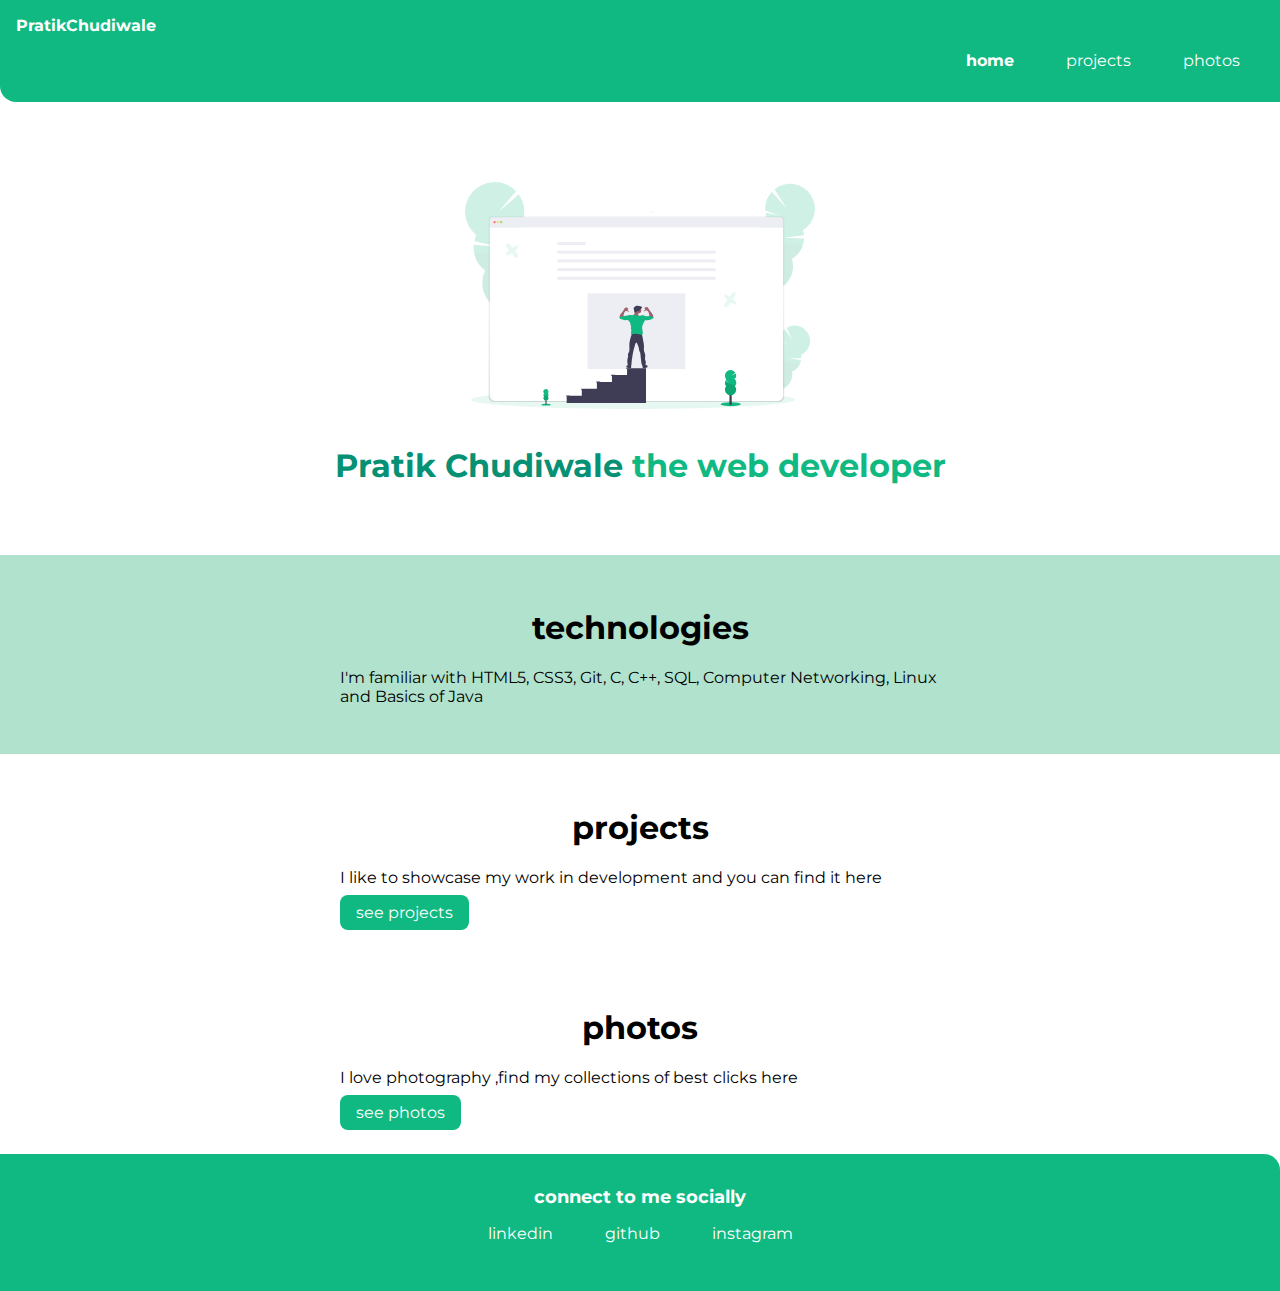
<file: index.html>
<!DOCTYPE html>
<html lang="en">
<head>
    <meta charset="UTF-8">
    <meta http-equiv="X-UA-Compatible" content="IE=edge">
    <meta name="viewport" content="width=device-width, initial-scale=1.0">
    <title>home | Pratik Chudiwale</title>
    <link href="style.css" rel="stylesheet" />
</head>
<body>
    <nav class ="navigation container">
        <div class ="nav-brand">PratikChudiwale</div>
        <ul class="list-non-bullet nav-pills">
            <li class="list-item-inline">
                <a class="link link-active" href="/">home</a>
            </li>
            <li class="list-item-inline">
                <a class="link" href="/projects.html">projects</a>
            </li>
            <li class="list-item-inline">
                <a class="link" href="/photos.html">photos</a>
            </li>
        </ul>
    </nav>
    <header class="hero">
        <img class="hero-img" src="images/hero-image.svg" />
        <h1 class = "hero-heading">Pratik Chudiwale <span style="color: var(--primary-color);">the web developer</span> </h1>

    </header>

    <section class="section ow">
        <div class ="container container-center"> <h1>technologies</h1>
            <p>I'm familiar with HTML5, CSS3, Git, C, C++, SQL, Computer Networking, Linux and Basics of Java</p></div>
       
    </section>
    <section class="section">
        <div class="container container-center" >
            <h1>projects</h1>
            <p>I like to showcase my work in development and you can find it here</p>
            <a class="link link-primary" href="/projects.html">see projects</a>
        </div>
       
    </section>
    
    <section class="section">
        <div class="container container-center" >
            <h1>photos</h1>
            <p>I love photography ,find my collections of best clicks here</p>
            <a class="link link-primary" href="/photos.html">see photos</a>
        </div>
       
    </section>
    

    <footer class ="footer">
        <div class ="footer-header">connect to me socially</div>
        <ul class="social-links list-non-bullet">
            <li class ="list-item-inline"> 
                <a class="link" href="https://www.linkedin.com/in/pratik-chudiwale-404620188//">linkedin</a>
            </li>
            <li class ="list-item-inline">
                <a class="link" href="https://github.com/chudiwalepratik/">github</a>
            </li>
            <li class ="list-item-inline">
                <a class="link" href="https://www.instagram.com/pratikchudiwale/">instagram</a>
            </li>
        </ul>
    </footer>

</body>
</html>
</file>
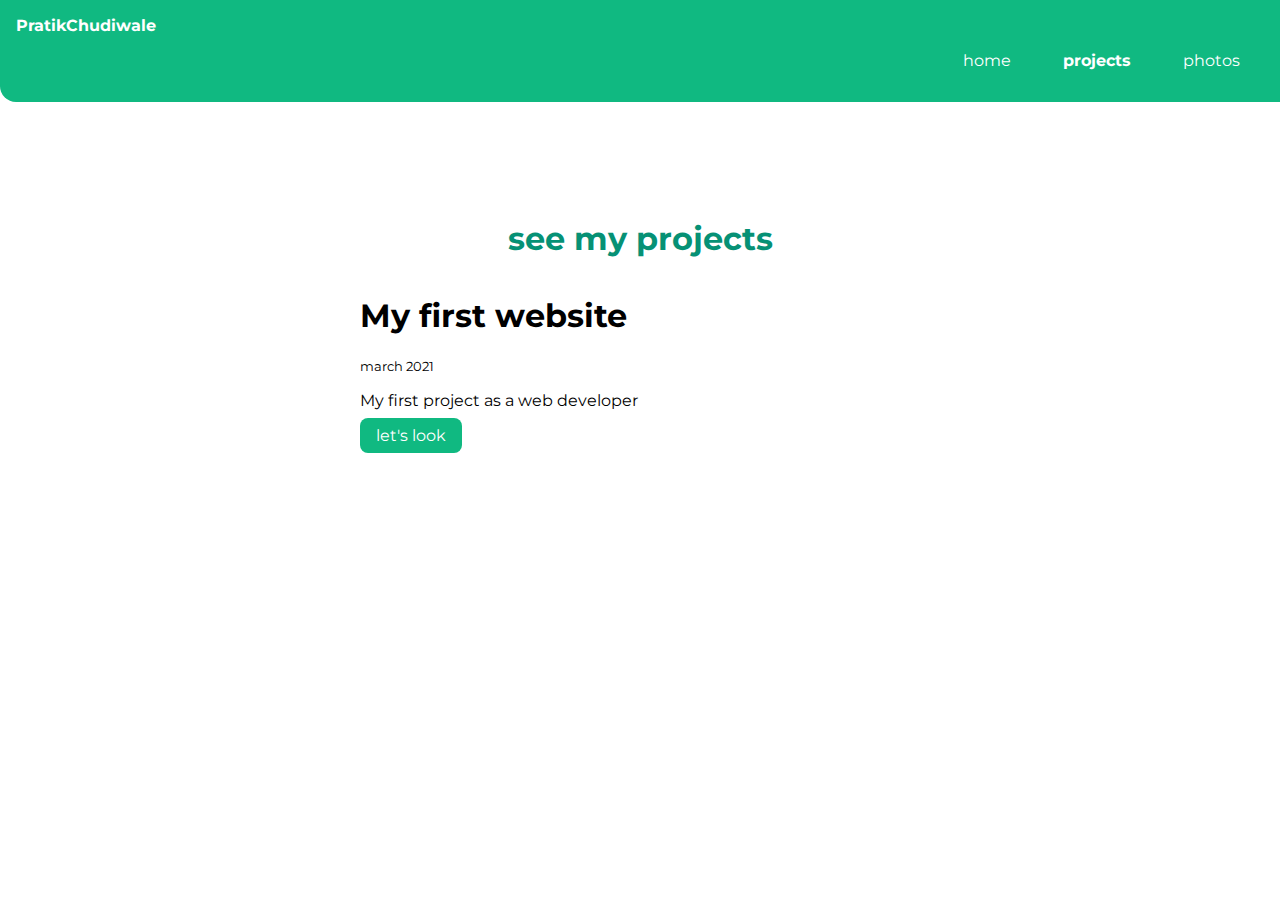
<file: projects.html>
<!DOCTYPE html>
<html lang="en">
<head>
    <meta charset="UTF-8">
    <meta http-equiv="X-UA-Compatible" content="IE=edge">
    <meta name="viewport" content="width=device-width, initial-scale=1.0">
    <title>projects</title>
    <link href="style.css" rel="stylesheet" />
</head>
<body>

    <nav class ="navigation container">
        <div class ="nav-brand">PratikChudiwale</div>
        <ul class="list-non-bullet nav-pills">
            <li class="list-item-inline">
                <a class="link " href="/">home</a>
            </li>
            <li class="list-item-inline">
                <a class="link link-active" href="/projects.html">projects</a>
            </li>
            <li class="list-item-inline">
                <a class="link " href="/photos.html">photos</a>
            </li>
        </ul>
    </nav>
    <header class="hero">
        
        <h1 class = "hero-heading">see my projects</span> </h1>

        <ul class="list-non-bullet">
            <li>
                <div class="container container-center">
                    <h1>My first website</h1>
                    <small>march 2021</small>
                    <p>My first project as a web developer </p>
                    <a class ="link link-primary" href="https://github.com/chudiwalepratik/Pratik-HTML-CSS">let's look</a>
                </div>
               
            </li>
        </ul>


    </header>
</body>
</html>
</file>
<file: style.css>
@import url('https://fonts.googleapis.com/css2?family=Montserrat:wght@400;700&display=swap');

body {
    font-family: 'Montserrat', sans-serif;
    margin: 0px;
}
:root
{
    --primary-color: #10B981;
}
/** container **/

hr
{
    margin: 2rem 0rem;
}
.container
{
    padding: 0rem 1rem;
}
.container-center{
    max-width: 600px;
    margin: auto;
}

/** links **/

.link
{
    text-decoration: none;
    padding: 0.5rem 1rem;
}
.link-primary
{
    background-color: var(--primary-color);
    border-radius: 0.5rem;
    color: white;
}

.link-secondary
{
color: var(--primary-color);
border-radius: 0.5rem;
border: 1px solid var(--primary-color);
}
.list-non-bullet
{
    list-style: none;
}
.list-item-inline
{
    display: inline;
    padding: 0rem 0.5rem;
}

/** navigation **/
.navigation
{
    background-color: var(--primary-color);
    color: white;
    padding: 1rem;
    border-bottom-left-radius: 1rem;
}
.navigation .nav-brand
{
    font-weight: bold;
}
.navigation .nav-pills
{
    text-align: right;
}
.navigation .link
{
    color:white;
}
.navigation .link-active
{
    font-weight: bold;
}

/** header **/
.hero
{
    padding: 2rem;
    padding-top: 5rem;
}
.hero .hero-img
{
    max-width: 350px;
    display: block;
    margin: auto;
}
.hero .hero-heading
{
    padding: 1rem;
    color:rgb(6, 145, 117);
    text-align: center;
    
}
/** section **/
.section
{
    padding: 2rem;
}
.section h1{
    text-align: center;
}
.ow
{
    background-color:rgb(176, 226, 205);

}
/** footer **/
.footer
{
    background-color: var(--primary-color);
    padding: 2rem 1rem;
    text-align: center;
    color: white;
    border-top-right-radius: 1rem;
}
.footer .link{
    color: white;
}
.footer ul
{
    padding-inline-start: 0px;
}
.footer .footer-header
{
    font-weight: bold;
    font-size: large;
}
</file>
